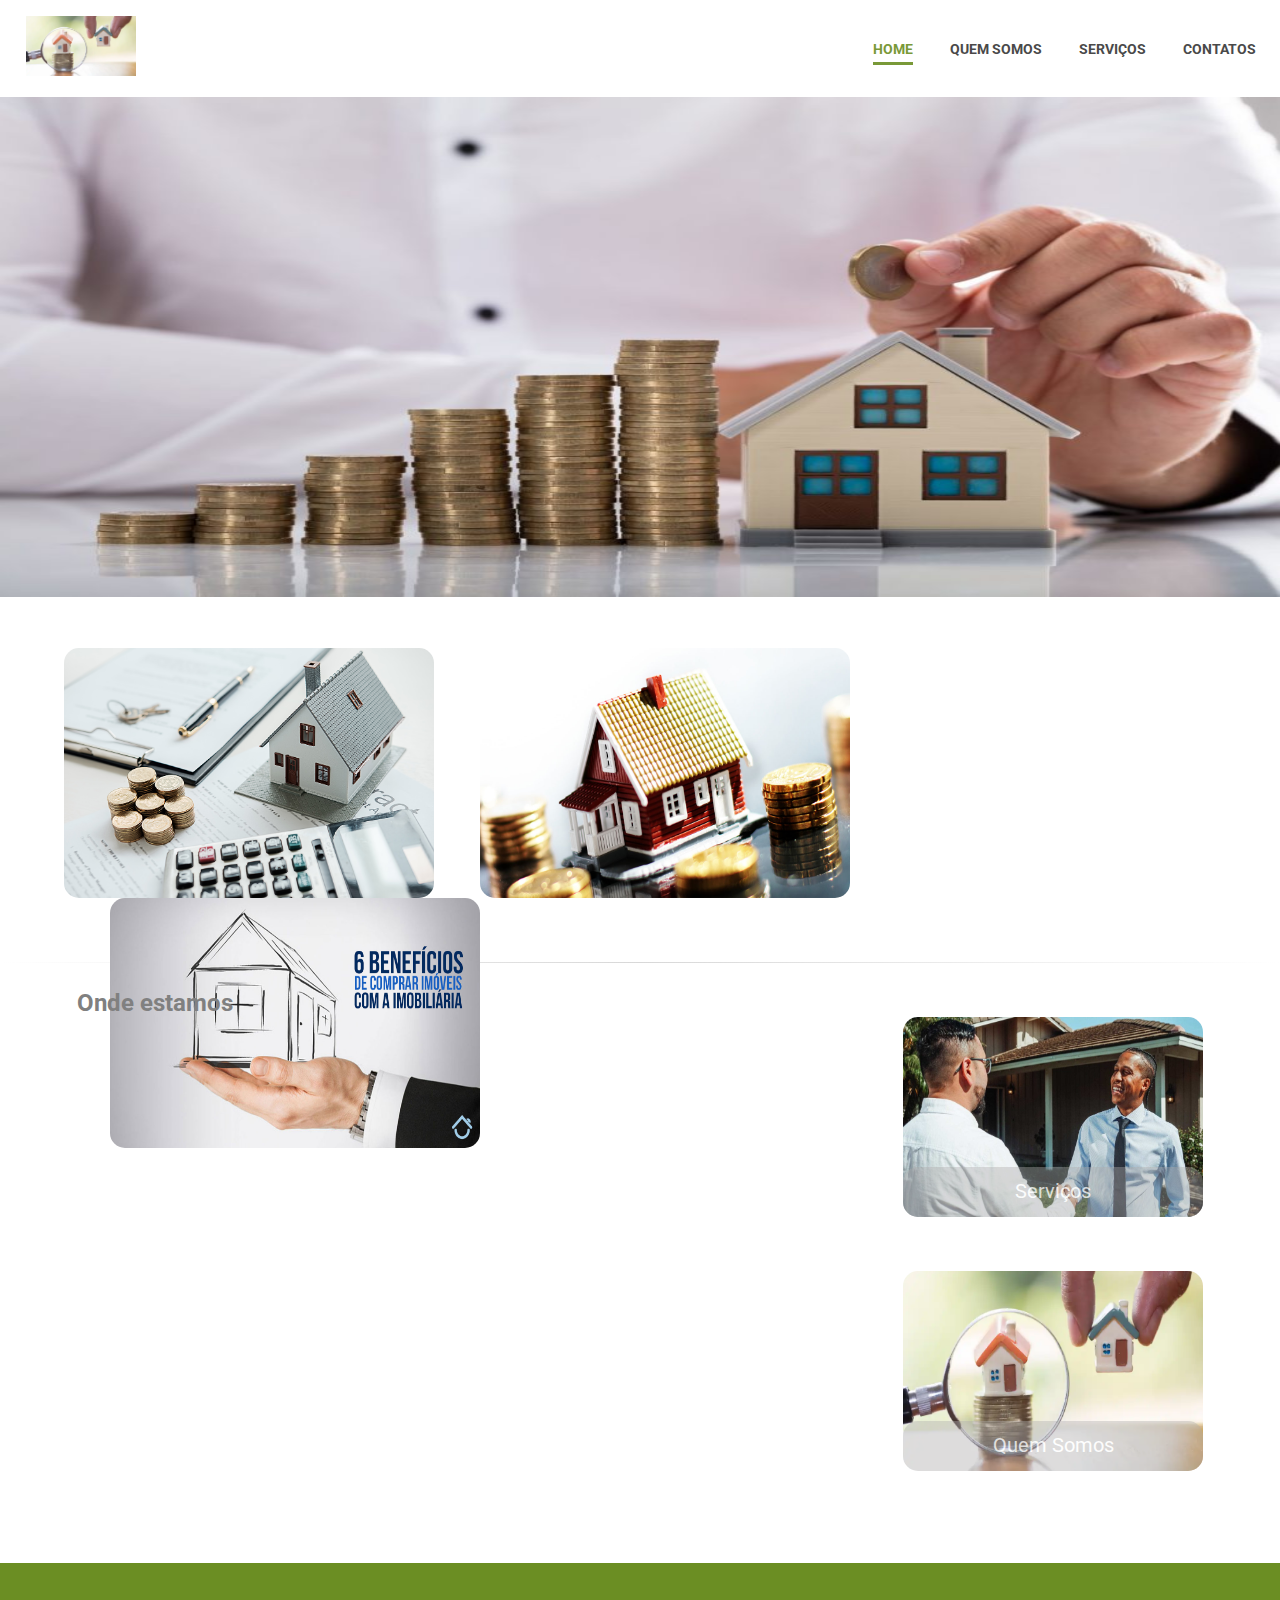
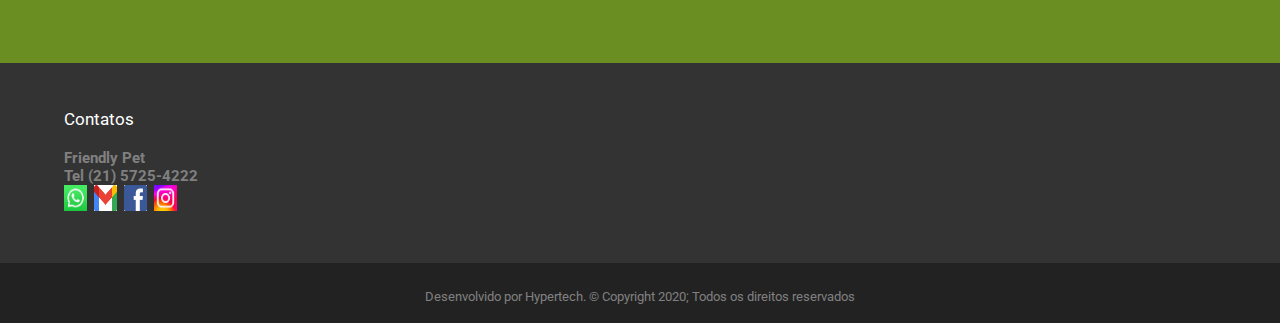
<file: 23-08-main/index.html>
<html>
<head> <title>Friendly Pet</title>
<link rel="stylesheet" href="estilo.css" type="text/css" />
<meta charset="utf-8">
<link rel="icon" type="imagem/png" href="img/logocortada.png" width="50px" height="50px" />
<link href="https://fonts.googleapis.com/css?family=Roboto&display=swap" rel="stylesheet">

<style>
/*Slider*/
#slider {overflow: hidden;}
#slider figure {position: relative;width: 625%;margin: 0;left: 0;animation: 20s slider infinite;}
#slider figure img {width: 16%;float: left;}

@keyframes slider {
	0% {left: 0;}
	20% {left: 0;}
	25% {left: -100%;}
	45% {left: -100%;}
	50% {left: -200%;}
	70% {left: -200%;}
	75% {left: -300%;}
	95% {left: -300%;}
	100%{left: -400%;}
}
</style>
</head>

<body>

<div id="total">

<div id="topo">

      <div id="menu">
		<div id="logo">
		<a href="index.html">
		<img src="imagens/img9.webp" width="110px" height="60px">
		</a>
		</div>
		<div id="links">
		 <a href="index.html" style="color:#6B8E23; border-bottom: solid #6b8e23 3px;"> HOME </a>
		 <a href="quemsomos.html"> QUEM SOMOS </a>
		 <a href="serviços.html"> SERVIÇOS </a>
		
		 <a href="contatos.html"> CONTATOS </a>
      </div>
	  </div>
	  
	 
</div>

<div id="banner">
   	
	<div id="slider">
			<figure>
			<img src="imagens/img1.jpg" width="2000" height="500">
			<img src="imagens/img2.jpg" width="2000" height="500">
			<img src="imagens/img3.png" width="2000" height="500">
			<img src="imagens/img5.webp" width="2000" height="500">
			</figure>
	</div>

	<script>
		var myIndex=0
		carousel();
		
		function carousel(){
		var i;
		var x= document.getElementsByClassName("mySlides");
		for(i=0;i < x.length; i++){
		  x[i].style.display ="none";
		}
		myIndex++;
		if(myIndex > x.length) {myIndex=1}
		x[myIndex-1].style.display = "block";
		setTimeout(carousel, 4000);//Change image every 0,10 seconds	 
		
		}
		</script>
	</div>
	
</div>

	<div id="conteudo">
	
	<div id="teste">
	<img src="imagens/img6.png" width="370" height="250">
    <img src="imagens/img7.jpg"  width="370" height="250" style="margin-left:4%">
    <img src="imagens/img8.jpg"  width="370" height="250" style="margin-left:4%">
	</div>
	
	</div>
		<br><br>
		<hr class="hr"/>

		<h2 class="mapa">Onde estamos</h2>
	  <iframe src="https://www.google.com/maps/embed?pb=!1m18!1m12!1m3!1d3673.279460544278!2d-43.23264858539865!3d-22.97674884614684!2m3!1f0!2f0!3f0!3m2!1i1024!2i768!4f13.1!3m3!1m2!1s0x9bd5b700b6191d%3A0xb1ae310fe7c55482!2sR.+Marqu%C3%AAs+de+S%C3%A3o+Vicente%2C+124+-+G%C3%A1vea%2C+Rio+de+Janeiro+-+RJ%2C+22451-041%2C+Brasil!5e0!3m2!1spt-BR!2sus!4v1563231896395!5m2!1spt-BR!2sus" 
	  width="750px" height="450px" frameborder="0" style="float:left; margin-left:6%; margin-top: 1%; border:0; border-radius: 15px;" allowfullscreen></iframe>
	  
	  <div id="c1">
		<a href="serviços.html"><div class="container">
			<img src="imagens/serviços.jpg" alt="Avatar" class="image">
			<div class="overlay">Serviços</div>
		  </div></a>
		
		  <a href="imagens/Saiba-escolher-a-melhor-imobiliaria-para-deixar-seu-imovel-.png"><div class="container">
			<img src="imagens/img9.webp" alt="Avatar" class="image">
			<div class="overlay">Quem Somos</div>
		  </div></a>
		</div>

		
	 <div id="rodape">
	 
	  <div id="r1">
	
	  </div>  
	  
	  <div id="r2">
	  <div id="txt">
	  <br>
	  <p>Contatos<br>
	 </p>
	  <h3>Friendly Pet<br>
	  Tel (21) 5725-4222</h3>
	  </div>
	
		<li><img src="imagens/whatsapp.jfif" width="26px" height="26px"> 
	   	<img src="imagens/gmail.png" width="26px" height="26px">  
		<img src="imagens/face.jfif" width="26px" height="26px"> 
		<img src="imagens/instagram.jfif" width="26px" height="26px">  </li>
		  
	  </div>
	  	  
	  <div id="r3"> <font face="Roboto" color="#808080">
	  <p>Desenvolvido por Hypertech. © Copyright 2020; Todos os direitos reservados </p> </font>
	  </div>
	   	 
	 </div>
	 	 
</div>	 
</body>
</html>
</file>
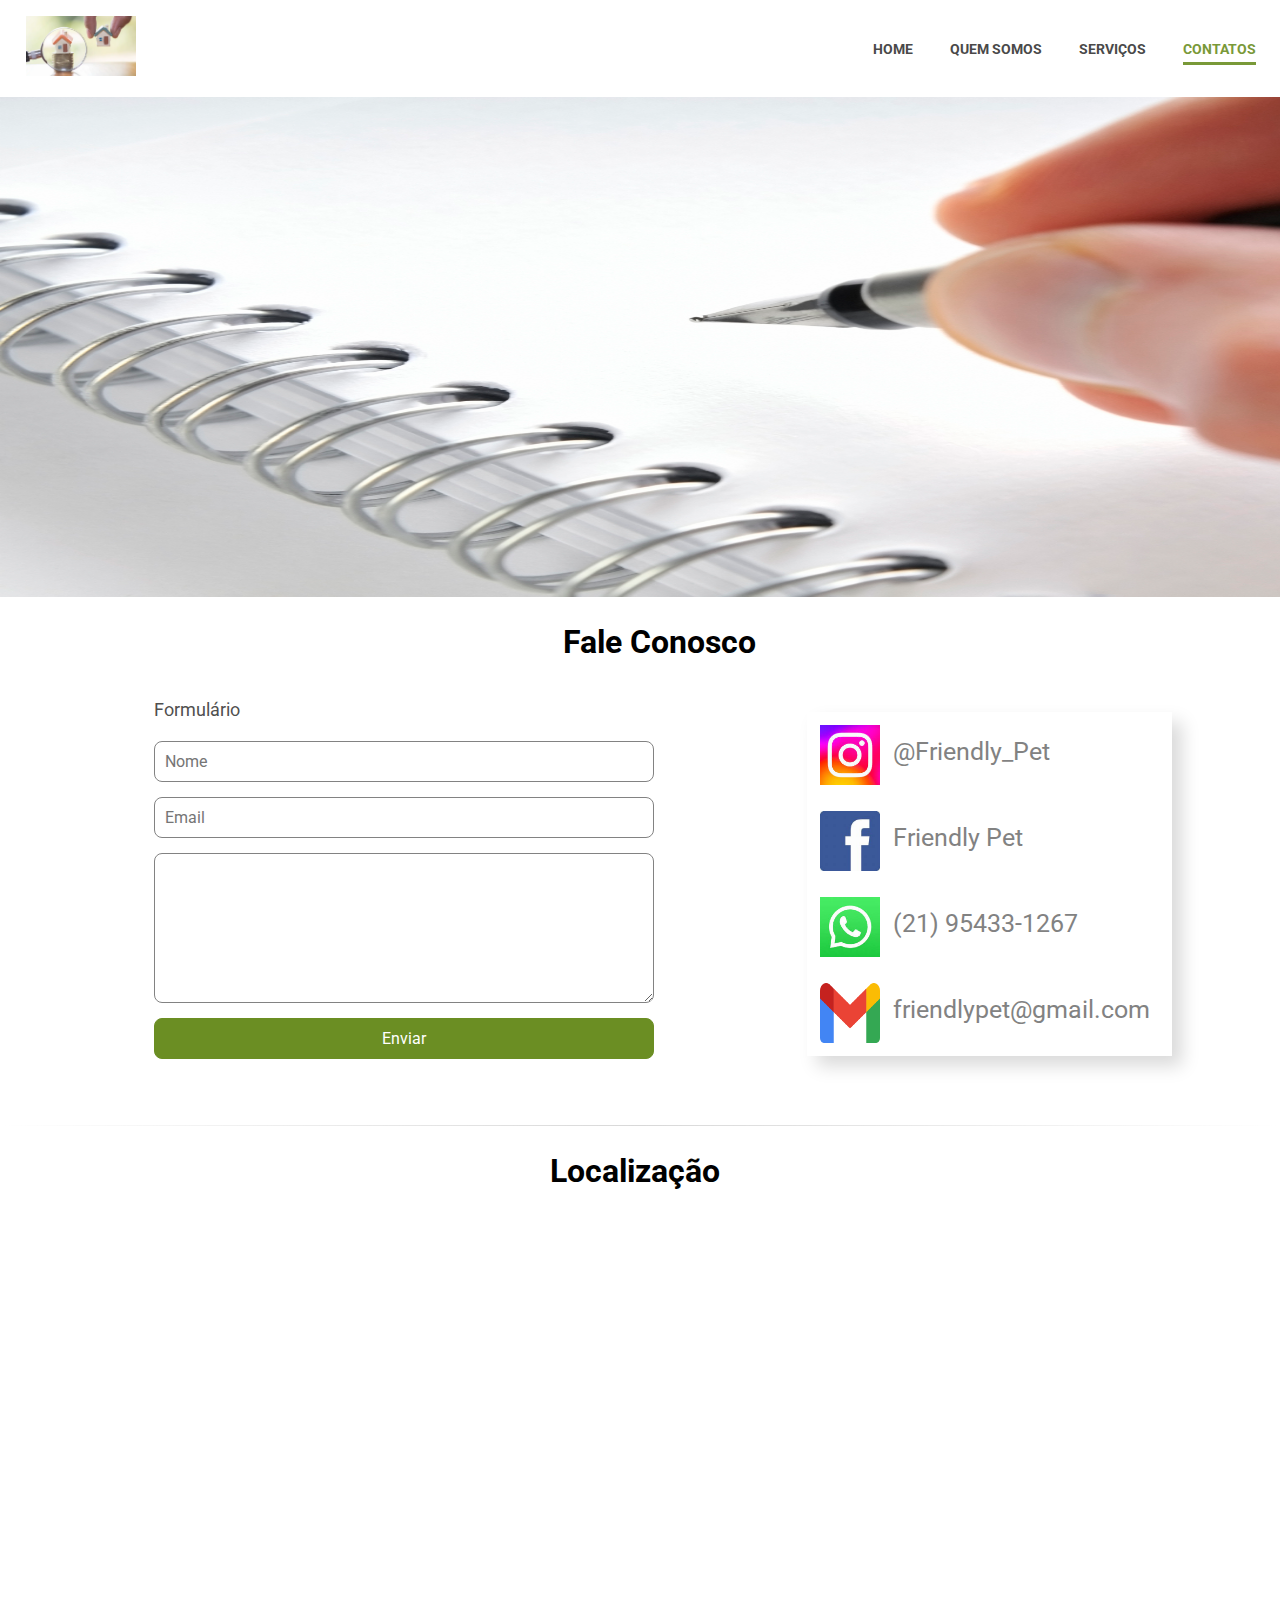
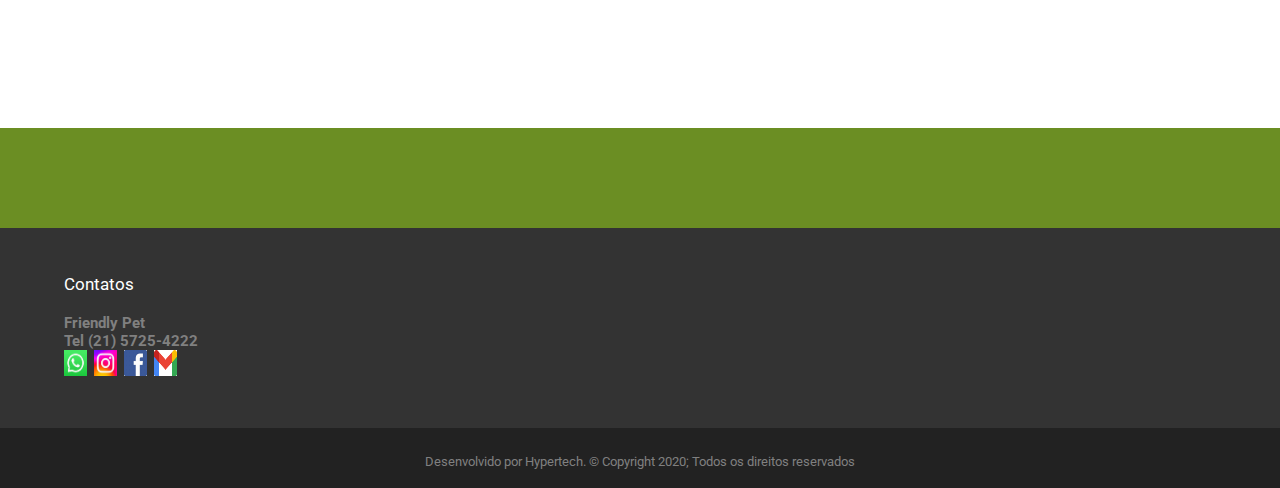
<file: 23-08-main/contatos.html>
<html>
    <head> <title>Friendly Pet</title>
    <link rel="stylesheet" href="estilo.css" type="text/css" />
    <meta charset="utf-8">
    <link rel="icon" type="imagem/png" href="img/logocortada.png" width="50px" height="50px" />
    <link href="https://fonts.googleapis.com/css?family=Roboto&display=swap" rel="stylesheet">
    
    <style>
    @import url('https://fonts.googleapis.com/css?family=Open+Sans');
    @import url('https://fonts.googleapis.com/css?family=Quando');
    @import url('https://fonts.googleapis.com/css?family=Open+Sans+Condensed:300');
    
    .content{justify-content: center}
    .contato{width: 500px ;}
    .form{display: flex; flex-direction: column}
    .field{padding: 10px; margin-bottom: 15px; border: 1px solid #828282; border-radius: 8px; font-family: Roboto, Helvetica, sans-serif; font-size: 16px;}
    .field2{padding: 10px; margin-bottom: 15px; border: 1px solid #6B8E23; border-radius: 8px; color:white; font-family: Roboto, Helvetica, sans-serif; font-size: 16px; background-color: #6B8E23;}
    textarea{height: 150px; min-width: 500px; max-width:500px;}
    </style>
    </head>
    
    <body>
    
    <div id="total">
    
          <div id="menu">
            <div id="logo">
            <a href="index.html">
            <img src="imagens/img9.webp" width="110px" height="60px">
            </a>
            </div>
            <div id="links">
             <a href="index.html"> HOME </a>
             <a href="quemsomos.html"> QUEM SOMOS </a>
             <a href="serviços.html"> SERVIÇOS </a>
             <a href="contatos.html" style="color:#6B8E23; border-bottom: solid #6b8e23 3px;"> CONTATOS </a>
          </div>
       </div>
    
    <div id="banner" style="margin-bottom: 2%">
        <img src="imagens/contatos.jpg" width="2000" height="500">
    </div>
    
    <h1 style="font-family: 'Roboto', sans-serif;margin-left: 44%;">Fale Conosco</h1>
    <div id="form">
    <section class="content">
        <div class="contato">
        
        <font size="4" face="Roboto" color="#4F4F4F">
         Formulário<br/> <br/> </font>
         
         <form class="form" method="post" action="./email.php">
         
         <input class="field" name="name" placeholder="Nome">
         
         <input class="field" name="email" placeholder="Email">
         
         <textarea class="field" name="message" placeholder="Digite aqui sua mensagem">	 </textarea>
         
         <input class="field2" type="submit" value="Enviar">
         </form>
        </div>
    </div>
    
    <div id="icons">
        <div id="icons2"><img src="imagens/instagram.jfif"> <p>@Friendly_Pet</p> </div>
        <div id="icons2"><img src="imagens/face.jfif"> <p>Friendly Pet</p> </div>
        <div id="icons2"><img src="imagens/whatsapp.jfif"> <p>(21) 95433-1267</p> </div>
        <div id="icons2"><img src="imagens/gmail.png"> <p>friendlypet@gmail.com</p> </div>
    </div>
    
    <hr class="hr"/>
    <div id="contato_t"><h1>Localização</h1></div>
    
    <div id="map">
            <iframe src="https://www.google.com/maps/embed?pb=!1m18!1m12!1m3!1d3673.279460544278!2d-43.23264858539865!3d-22.9767
            4884614684!2m3!1f0!2f0!3f0!3m2!1i1024!2i768!4f13.1!3m3!1m2!1s0x9bd5b700b6191d%3A0xb1ae310fe7c55482!2sR.+Marqu%C3%AAs
            +de+S%C3%A3o+Vicente%2C+124+-+G%C3%A1vea%2C+Rio+de+Janeiro+-+RJ%2C+22451-041%2C+Brasil!5e0!3m2!1spt-BR!2sus!4v156323
            1896395!5m2!1spt-BR!2sus" width="1024px" height="500px" frameborder="0" style="float:left; margin-left:6%; margin-to
            p: 1%; border:0; border-radius: 15px;" allowfullscreen></iframe>	
    
    </div>
    
    
     <div id="rodape">
         
          <div id="r1">
        
          </div>  
          
          <div id="r2">
          <div id="txt">
          <br>
          <p>Contatos<br>
         </p>
          <h3>Friendly Pet<br>
          Tel (21) 5725-4222</h3>
          </div>
        
            <li><img src="imagens/whatsapp.jfif" width="26px" height="26px"> 
               <img src="imagens/instagram.jfif" width="26px" height="26px">  
            <img src="imagens/face.jfif" width="26px" height="26px"> 
            <img src="imagens/gmail.png" width="26px" height="26px">  </li>
              
          </div>
                
          <div id="r3"> <font face="Roboto" color="#808080">
          <p>Desenvolvido por Hypertech. &#169 Copyright 2020; Todos os direitos reservados </p> </font>
          </div>
                
         </div>
              
    </div>	 
    </body>
    </html>
</file>
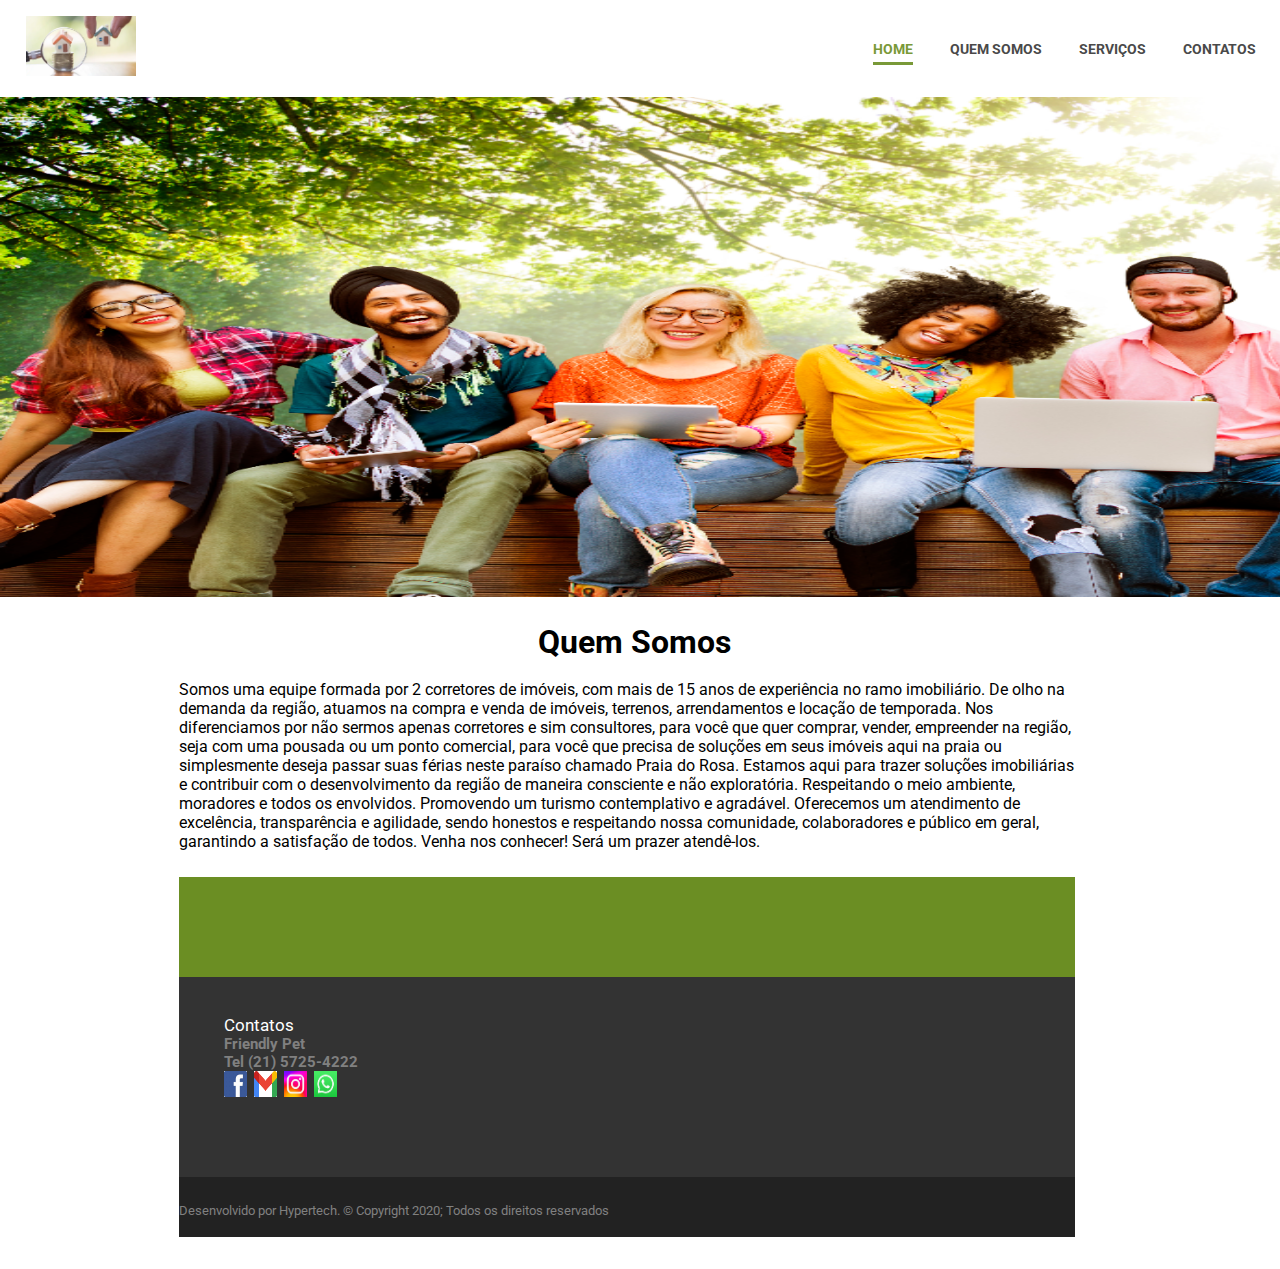
<file: 23-08-main/quemsomos.html>
<html>
<head> <title>Friendly Pet</title>
<link rel="stylesheet" href="stilo.css" type="text/css" />
<meta charset="utf-8">
<link rel="icon" type="imagem/png" href="img/logocortada.png" width="50px" height="50px" />
<link href="https://fonts.googleapis.com/css?family=Roboto&display=swap" rel="stylesheet">

<style>
/*Slider*/
#slider {overflow: hidden;}
#slider figure {position: relative;width: 625%;margin: 0;left: 0;animation: 20s slider infinite;}
#slider figure img {width: 16%;float: left;}

@keyframes slider {
	0% {left: 0;}
	20% {left: 0;}
	25% {left: -100%;}
	45% {left: -100%;}
	50% {left: -200%;}
	70% {left: -200%;}
	75% {left: -300%;}
	95% {left: -300%;}
	100%{left: -400%;}
}
</style>
</head>

<body>

<div id="total">

<div id="topo">

      <div id="menu">
		<div id="logo">
		<a href="index.html">
		<img src="imagens/img9.webp" width="110px" height="60px">
		</a>
		</div>
		<div id="links">
		 <a href="index.html" style="color:#6B8E23; border-bottom: solid #6b8e23 3px;"> HOME </a>
		 <a href="quemsomos.html"> QUEM SOMOS </a>
		 <a href="serviços.html"> SERVIÇOS </a>
		
		 <a href="contatos.html"> CONTATOS </a>
      </div>
	  </div>
	
	</div>

	<div id="banner">
		   
		<div id="slider">
		
				<img src="imagens/quem somos.png" width="2000" height="500">
		
		</div>
		  
	 
</div>

<div id="C:\Users\24121742018.1\Desktop\jefferson bahia\img1.jpg" width="2000" height= "800"></div>
   	
</div>

<div id="c2"> 
	<h1>Quem Somos</h1>
	<p>
		<br>
		Somos uma equipe formada por 2 corretores de imóveis, com mais de 15 anos de experiência no ramo imobiliário. De olho na demanda da região, atuamos na compra e venda de imóveis, terrenos, arrendamentos e locação de temporada. Nos diferenciamos por não sermos apenas corretores e sim consultores, para você que quer comprar, vender, empreender na região, seja com uma pousada ou um ponto comercial, para você que precisa de soluções em seus imóveis aqui na praia ou simplesmente deseja passar suas férias neste paraíso chamado Praia do Rosa.

Estamos aqui para trazer soluções imobiliárias e contribuir com o desenvolvimento da região de maneira consciente e não exploratória. Respeitando o meio ambiente, moradores e todos os envolvidos. Promovendo um turismo contemplativo e agradável.

Oferecemos um atendimento de excelência, transparência e agilidade, sendo honestos e respeitando nossa comunidade, colaboradores e público em geral, garantindo a satisfação de todos. Venha nos conhecer! Será um prazer atendê-los.

	</p>
	<div>

		
	 <div id="rodape">
	 
	  <div id="r1">
	
	  </div>  
	  
	  <div id="r2">
	  <div id="txt">
	  <br>
	  <p>Contatos<br>
	 </p>
	  <h3>Friendly Pet<br>
	  Tel (21) 5725-4222</h3>
	  </div>
	
		<li><img src="imagens/face.jfif" width="26px" height="26px"> 
	   	<img src="imagens/gmail.png" width="26px" height="26px">  
		<img src="imagens/instagram.jfif" width="26px" height="26px"> 
		<img src="imagens/whatsapp.jfif" width="26px" height="26px">  </li>
		  
	  </div>
	  	  
	  <div id="r3"> <font face="Roboto" color="#808080">
	  <p>Desenvolvido por Hypertech. © Copyright 2020; Todos os direitos reservados </p> </font>
	  </div>
	   	 
	 </div>
	 	 
</div>	 
</body>
</html>
</file>
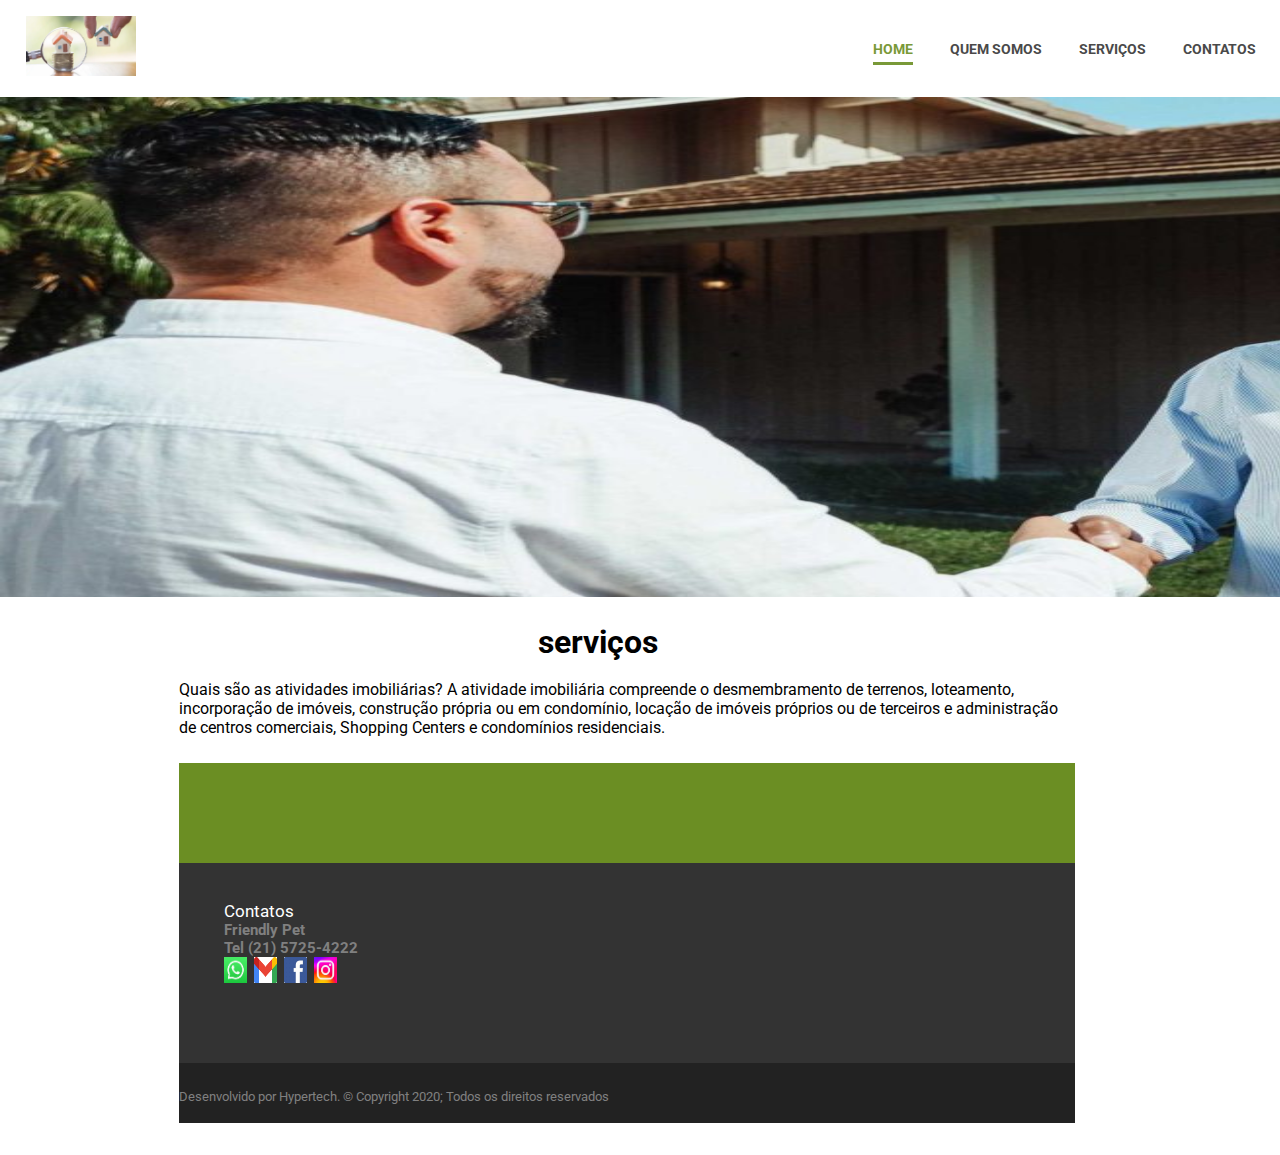
<file: 23-08-main/serviços.html>
<html>
<head> <title>Friendly Pet</title>
<link rel="stylesheet" href="stilo.css" type="text/css" />
<meta charset="utf-8">
<link rel="icon" type="imagem/png" href="img/logocortada.png" width="50px" height="50px" />
<link href="https://fonts.googleapis.com/css?family=Roboto&display=swap" rel="stylesheet">

<style>
/*Slider*/
#slider {overflow: hidden;}
#slider figure {position: relative;width: 625%;margin: 0;left: 0;animation: 20s slider infinite;}
#slider figure img {width: 16%;float: left;}

@keyframes slider {
	0% {left: 0;}
	20% {left: 0;}
	25% {left: -100%;}
	45% {left: -100%;}
	50% {left: -200%;}
	70% {left: -200%;}
	75% {left: -300%;}
	95% {left: -300%;}
	100%{left: -400%;}
}
</style>
</head>

<body>

<div id="total">

<div id="topo">

      <div id="menu">
		<div id="logo">
		<a href="index.html">
		<img src="imagens/img9.webp" width="110px" height="60px">
		</a>
		</div>
		<div id="links">
		 <a href="index.html" style="color:#6B8E23; border-bottom: solid #6b8e23 3px;"> HOME </a>
		 <a href="quemsomos.html"> QUEM SOMOS </a>
		 <a href="serviços.html"> SERVIÇOS </a>
		
		 <a href="contatos.html"> CONTATOS </a>
      </div>
	  </div>
	
	</div>

	<div id="banner">
		   
		<div id="slider">
		
				<img src="imagens/serviços.jpg" width="2000" height="500">
		
		</div>
		  
	 
</div>

<div id="C:\Users\24121742018.1\Desktop\jefferson bahia\img1.jpg" width="2000" height= "800"></div>
   	
</div>

<div id="c2"> 
	<h1>serviços</h1>
	<p>
        <br>
        Quais são as atividades imobiliárias? A atividade imobiliária compreende o desmembramento de terrenos, loteamento, incorporação de imóveis, construção própria ou em condomínio, locação de imóveis próprios ou de terceiros e administração de centros comerciais, Shopping Centers e condomínios residenciais.
	</p>
	<div>

		
        <div id="rodape">
	 
            <div id="r1">
          
            </div>  
            
            <div id="r2">
            <div id="txt">
            <br>
            <p>Contatos<br>
           </p>
            <h3>Friendly Pet<br>
            Tel (21) 5725-4222</h3>
            </div>
          
              <li><img src="imagens/whatsapp.jfif" width="26px" height="26px"> 
                 <img src="imagens/gmail.png" width="26px" height="26px">  
              <img src="imagens/face.jfif" width="26px" height="26px"> 
              <img src="imagens/instagram.jfif" width="26px" height="26px">  </li>
                
            </div>
                  
            <div id="r3"> <font face="Roboto" color="#808080">
            <p>Desenvolvido por Hypertech. © Copyright 2020; Todos os direitos reservados </p> </font>
            </div>
                  
           </div>
                
      </div>	 
      </body>
      </html>
</file>
<file: 23-08-main/estilo.css>
body{
	margin: 0; 
	width: 100%; 
}

* { margin: 0; padding: 0; }

#total{
	width: 100%; 
	height: auto;  
	margin: auto;
	background-image: 
}

#logo{
	width: auto;
	height: auto;
    float: left; 
	margin-left: 2%;
    margin-top: 16px;	
}
#menu{
	width: 100%; 
	height: 97px;
    float: left;	
	background-color: #fff;
	opacity:.9;
	position: fixed;
	z-index: 1;	
}

#cont_conta{
	width: 100%;
	height:660px;	
	float: left;
	background-color: #000;
	font-family: Tahoma;
	font-size: 20px;
}

#cont_conta p{
	font-family: 'Charmonman', cursive;
	font-size: 18px;
	margin-top: 30;
}


#cont_conta h2{
	color:white;
	font-family: Tahoma;
	
}
#cont_conta h5{
	color:white;
	font-family: Tahoma;
}


#links{
	float: left;
	height: auto;
	width: auto;
	margin-left: 55%;
	margin-top: 2%;
}
#links a{
	
	text-decoration: none;
	color: #363636;
	display: inline-block;
	padding: 10px 0px 5px 0px;
	font-family: 'Roboto', sans-serif;
	font-size: 14px;
	font-weight: bold;
	margin-left: 33px;
	margin-top: 5px;
}

#links a:hover{
	color:#6B8E23;
	border-bottom: solid #6b8e23 3px;
}

#banner {
	width: 100%;
	height: auto;
	float: left;
	margin-top: 97px;
}

.slider {
    display: block;
    height: 293px;
    width: 600px;
    margin: auto;
    margin-top: 20px;
    position: relative;
	float: left;
	border: solid 1px red;
 }

.slider li{
    list-style: none;
    position: absolute;
}

.slider img {
    margin: auto;
    height: auto;
    width: 100%;
	vertical-align: top;
 } 



#conteudo {
	width: 100%;
	height: auto;
	float: left;
	
}
#teste{
	width: 90%; 
	height: 250px; 
	float: left; 	
	margin-left: 5%; 
	margin-top: 4%; 
	margin-bottom: 5%;	
}

#teste img{ 
	float: left; 
	border-radius: 15px;
}

#c1{
	float: right;
	width: auto;
	height: auto;
	font-family:'Roboto', sans-serif;
	margin-right: 6%;
}



#c2{
	float: left;
	width: 70%;
	height: auto;
	font-family:'Roboto', sans-serif;
	margin-left: 14%;
	margin-top: 2%;
	margin-bottom: 2.5%;
}

#c2 h1{
	height: auto;
	float:left ;
	margin-left: 40%;
}

#c2 p{
	width: auto;
	height: auto;
	float: left ;
}
#c3 {
	width: auto;
	height: auto;
	margin-left: 23%;
}
#c3 img{
	margin-top: 15%;
	border-radius: 15px;
}
	* {box-sizing: border-box}

/* Container needed to position the overlay. Adjust the width as needed */
.QS {
  position: relative;
  width: 50%;
  max-width: 300px;
  
 
}

/* Make the image to responsive */
.image {
  width: 300px;
  height: 200px;
  border-radius: 15px;
}

/* The overlay effect - lays on top of the container and over the image */
.overlay {
  position: absolute; 
  bottom: 0; 
  background:rgb(176, 174, 174, 0.5);
  width: 300px;
  height: 25%;
  opacity: 0.8;
  transition: .5s ease;
  color: white;
  font-size: 20px;
  text-align: center;
  font-family:'Roboto', sans-serif;
  margin-top:20%;
  border-radius: 15px;
 
}

.overlay1 {
 position: absolute; 
  bottom: 0; 
  background:rgb(176, 174, 174, 0.5);
  width:700px;
  height: 7%;
  opacity: 0.8;
  transition: .5s ease;
  color: white;
  font-size: 20px;
  text-align: center;
  font-family:'Roboto', sans-serif;
  margin-top:20%;
  border-radius: 15px;
 
}

/* When you mouse over the container, fade in the overlay title */
.QS:hover .overlay1 {
  opacity: 1;
  background: #6B8E23;
  color: #f1f1f1;
}



* {box-sizing: border-box}

/* Container needed to position the overlay. Adjust the width as needed */
.container {
  position: relative;
  width: 50%;
  max-width: 300px;
  margin-bottom:18%;
}

/* Make the image to responsive */
.image {
  width: 300px;
  height: 200px;
  border-radius: 15px;

}

/* The overlay effect - lays on top of the container and over the image */
.overlay {
  position: absolute; 
  bottom: 0; 
  background:rgb(176, 174, 174, 0.5);
  width: 300px;
  height: 25%;
  opacity: 0.8;
  transition: .5s ease;
  color: white;
  font-size: 20px;
  text-align: center;
  padding: 12px;
  
 
}

/* When you mouse over the container, fade in the overlay title */
.container:hover .overlay {
  opacity: 1;
  background: #6B8E23;
  color: #f1f1f1;
}

#rodape{
	width: 100%;
	height: auto;
	float: left;
}
#r1{
	width: 100%;
	height: 100px;
	float: left;
	background-color: #6B8E23;
	margin-top: 3%;
}

#r2{
	width: 100%;
	height: 200px;
	float: left;
	background-color: #333333;
}

#r2 li{
	width: auto;
	height: auto;
	margin-bottom: 3%;
	display: inline-block;
	margin-left: 5%;
}

#r2 img{
 padding-right: 3px;
}

#r2 h3{
	color: #808080;
	font-size: 15px;
	margin-left: 0.2px;
	margin-top: 20px;	
}
#txt{
	float: left;
	font-size: 17px;
	color:  #fff;
	width: 94%;
	height: auto;
	margin-left: 5%;
	margin-top: 2%;
	font-family: 'Roboto', sans-serif;
}

#r3{
	width: 100%;
	height: 60px ;
	float: left;
	background-color:#222222;
}
#r3 p{
	width: auto;
	height: auto;
	line-height: 20px;
	text-align: center;
	font-family: 'Roboto', sans-serif;
	color: #808080;
	font-size: 13px;
	margin-top: 24px;		
}

.div-dog{
	width:50%;
	height: auto;
	background-color: rgba(255, 255, 255);
	float: left; 
	list-style:none;
	text-align: center;
	margin-top: 2%;
	margin-bottom: 3%;
}

.div-dog ul li{
	display:inline-block;
	margin: 2% 3% 2% 3%;
}
.div-dog ul li a{
	text-decoration: none;
}
.div-cat{
	width:50%;
	height: auto;
	background-color: rgba(255, 255, 255);
	float: left; 
	list-style:none;
	text-align: center;
	margin-top: 2%;
	margin-bottom: 2%;

}
.div-cat ul li{
	display:inline-block;
	margin:2% 3% 2% 3%;
}
.div-cat ul li a{
	text-decoration: none;
}
li.dog-img-1 h1{
	font-family: 'Roboto', sans-serif;
	font-size: 18px;
	margin-left: -24%;
	z-index: 1000;
	}
li.dog-img-1 img{
	border-radius:500px; 
	border: 3px solid rgb(107, 142, 35);
	padding: 5px;
	margin-left: -25%;
}

.hr{
	border: 0;
	height: 1px;
	width: 100%;
	background-image: linear-gradient(to right, rgba(0, 0, 0, 0), #D8D8D8, rgba(0, 0, 0, 0));
}
.mapa{
	float:left;
	width: 50%;
	height: auto;
	font-family: 'Roboto', sans-serif;
	margin-left: 6%;
	margin-top: 2%;
	color: #808080;
	
}

.doacoes{
	float:left;
	width: 100%;
	height: auto;
	font-family: 'Roboto', sans-serif;
	text-align: center;
	margin-top:3%;
}
#form{
	margin-top: 3%;
	margin-left: 12%;
	margin-bottom: 4%;
	width: auto;
	height: auto;
	float: left;
	font-family: 'Roboto', sans-serif;
}
#icons{
	width: 365px; 
	height: auto; 
	float: left;
	margin-left: 12%;
	margin-top: 4%; 
	-webkit-box-shadow: 10px 10px 17px 0px rgba(0,0,0,0.15);
	-moz-box-shadow: 10px 10px 17px 0px rgba(0,0,0,0.15);
	box-shadow: 10px 10px 17px 0px rgba(0,0,0,0.15);	
}
#icons2{
	width: auto; 
	height: 60px; 
	float: left;
	margin-top: 13px;
	margin-bottom: 13px;
	margin-left: 13px;
}
#icons2 img{
	float: left;
	width: 60px;
	height: 60px;
}
#icons2 p{
	font-size: 25px;
	font-family: 'Roboto', sans-serif;
	float: right;
	width: 260px;
	height: auto;
	color: #828282;
	margin-left: 13px;
	margin-top: 12px;
}

#contato_t{
	font-family: 'Roboto', sans-serif;
	margin-left: 43%;
	width: auto;
	margin-top: 2%;

#map{
	float: left;
	margin-left: 7.5%;
	margin-top: 4%;
	margin-bottom: 4%;
}
#contato_t{
	font-family: 'Roboto', sans-serif;
	margin-left: 43%;
	width: auto;
	margin-top: 2%;
}
#titulo_servicos{
	float: left;
	font-family: 'Roboto', sans-serif;
	margin-left: 43%;
	width: auto;
	height: auto;
	margin-top: 2%;
}
#servicos{
	width: 270px; 
	height: auto; 
	float: left; 	 
	margin-left: 8%;

	/*background-color: rgb(220,220,220);*/
}
#servicos img{ 
	width: 260px; 
	height: 250px; 
	float: left;
	border-radius: 500px;
	border: 3px solid rgb(107, 142, 35);
	padding: 5px;
}
#titulo_petshop{
	float: left;
	font-family: 'Roboto', sans-serif;
	margin: 3% 0 0 45%;
	width: auto;
	height: auto;
}
#petshop{
	width: 90%; 
	height: 250px; 
	float: left; 	
	margin: 3% 0 5% 10%; 
}

#ps1 img{
	width: 260px; 
	height: 250px;  
	float: left;
	border-radius: 500px;
	border: 3px solid rgb(107, 142, 35);
	padding: 5px;
	margin-bottom: 5%;	
}
#ps1{
	float: left;
	width: 261px;
	height: auto;
	margin-left: 6%;
}

#ps1 h2{
	color: #828282;
	font-family: 'Roboto', sans-serif;
}
#descricoes{
	width: 100%;
	height: 250px;
	float: left;
	margin: 2% 0 2% 0;
}
#descricoes img{
	width: 260px; 
	height: 250px; 
	float: left;
	border-radius: 500px;
	border: 3px solid rgb(107, 142, 35);
	padding: 5px;
	margin-left: 5%;
}
#descricoes p{
	width: 68%;
	height: auto;
	float: left;
	font-family: 'Roboto', sans-serif;
	margin: 2% 0 0 3%;
}
#descricoes h2{
	width: auto;
	height: auto;
	float: left;
	color: #828282;
	font-family: 'Roboto', sans-serif;
	margin: 4% 0 0 3%;
}
#pet{
	width: auto;
	height: auto;
}
::-webkit-scrollbar{
	width: 10px;
}
::-webkit-scrollbar-track-piece{
	background-color: #ebebeb;
}
::-webkit-scrollbar-thumb{
	background-color:#828282;
	outline: 2px solid #ebebeb;
	outline-offset: -2px;
	border: .1px solid #828282;
}
::-webkit-scrollbar-thumb:hover{
    background-color:rgb(107, 142, 35);
    border: .1px solid rgb(107, 142, 35);
}
</file>
<file: 23-08-main/stilo.css>
body{
	margin: 0; 
	width: 100%; 
}

* { margin: 0; padding: 0; }

#total{
	width: 100%; 
	height: auto;  
	margin: auto;  
}

#logo{
	width: auto;
	height: auto;
    float: left; 
	margin-left: 2%;
    margin-top: 16px;	
}
#menu{
	width: 100%; 
	height: 97px;
    float: left;	
	background-color: #fff;
	opacity:.9;
	position: fixed;
	z-index: 1;	
}

#links{
	float: left;
	height: auto;
	width: auto;
	margin-left: 55%;
	margin-top: 2%;
}
#links a{
	
	text-decoration: none;
	color: #363636;
	display: inline-block;
	padding: 10px 0px 5px 0px;
	font-family: 'Roboto', sans-serif;
	font-size: 14px;
	font-weight: bold;
	margin-left: 33px;
	margin-top: 5px;
}

#links a:hover{
	color:#6B8E23;
	border-bottom: solid #6b8e23 3px;
}

#banner {
	width: 100%;
	height: auto;
	float: left;
	margin-top: 97px;
}

.slider {
    display: block;
    height: 293px;
    width: 600px;
    margin: auto;
    margin-top: 20px;
    position: relative;
	float: left;
	border: solid 1px red;
 }

.slider li{
    list-style: none;
    position: absolute;
}

.slider img {
    margin: auto;
    height: auto;
    width: 100%;
	vertical-align: top;
 } 

#conteudo {
	width: 100%;
	height: auto;
	float: left;
	
}
#teste{
	width: 90%; 
	height: 250px; 
	float: left; 	
	margin-left: 5%; 
	margin-top: 4%; 
	margin-bottom: 5%;	
}

#teste img{ 
	float: left; 
	border-radius: 15px;
}

#c1{
	float: right;
	width: auto;
	height: auto;
	font-family:'Roboto', sans-serif;
	margin-right: 6%;
}



#c2{
	float: left;
	width: 70%;
	height: auto;
	font-family:'Roboto', sans-serif;
	margin-left: 14%;
	margin-top: 2%;
	margin-bottom: 2.5%;
}

#c2 h1{
	height: auto;
	float:left ;
	margin-left: 40%;
}

#c2 p{
	width: auto;
	height: auto;
	float: left ;
}
#c3 {
	width: auto;
	height: auto;
	margin-left: 23%;
}
#c3 img{
	margin-top: 15%;
	border-radius: 15px;
}
	* {box-sizing: border-box}

/* Container needed to position the overlay. Adjust the width as needed */
.QS {
  position: relative;
  width: 50%;
  max-width: 300px;
  
 
}

/* Make the image to responsive */
.image {
  width: 300px;
  height: 200px;
  border-radius: 15px;
}

/* The overlay effect - lays on top of the container and over the image */
.overlay {
  position: absolute; 
  bottom: 0; 
  background:rgb(176, 174, 174, 0.5);
  width: 300px;
  height: 25%;
  opacity: 0.8;
  transition: .5s ease;
  color: white;
  font-size: 20px;
  text-align: center;
  font-family:'Roboto', sans-serif;
  margin-top:20%;
  border-radius: 15px;
 
}

.overlay1 {
 position: absolute; 
  bottom: 0; 
  background:rgb(176, 174, 174, 0.5);
  width:700px;
  height: 7%;
  opacity: 0.8;
  transition: .5s ease;
  color: white;
  font-size: 20px;
  text-align: center;
  font-family:'Roboto', sans-serif;
  margin-top:20%;
  border-radius: 15px;
 
}

/* When you mouse over the container, fade in the overlay title */
.QS:hover .overlay1 {
  opacity: 1;
  background: #6B8E23;
  color: #f1f1f1;
}



* {box-sizing: border-box}

/* Container needed to position the overlay. Adjust the width as needed */
.container {
  position: relative;
  width: 50%;
  max-width: 300px;
  margin-bottom:18%;
}

/* Make the image to responsive */
.image {
  width: 300px;
  height: 200px;
  border-radius: 15px;

}

/* The overlay effect - lays on top of the container and over the image */
.overlay {
  position: absolute; 
  bottom: 0; 
  background:rgb(176, 174, 174, 0.5);
  width: 300px;
  height: 25%;
  opacity: 0.8;
  transition: .5s ease;
  color: white;
  font-size: 20px;
  text-align: center;
  padding: 12px;
  
 
}

/* When you mouse over the container, fade in the overlay title */
.container:hover .overlay {
  opacity: 1;
  background: #6B8E23;
  color: #f1f1f1;
}

#rodape{
	width: 100%;
	height: auto;
	float: left;
}
#r1{
	width: 100%;
	height: 100px;
	float: left;
	background-color: #6B8E23;
	margin-top: 3%;
}

#r2{
	width: 100%;
	height: 200px;
	float: left;
	background-color: #333333;
}

#r2 li{
	width: auto;
	height: auto;
	margin-bottom: 3%;
	display: inline-block;
	margin-left: 5%;
}

#r2 img{
 padding-right: 3px;
}

#r2 h3{
	color: #808080;
	font-size: 15px;
	margin-left: 0.2px;
	margin-top: 20px;	
}
#txt{
	float: left;
	font-size: 17px;
	color:  #fff;
	width: 94%;
	height: auto;
	margin-left: 5%;
	margin-top: 2%;
	font-family: 'Roboto', sans-serif;
}

#r3{
	width: 100%;
	height: 60px ;
	float: left;
	background-color:#222222;
}
#r3 p{
	width: auto;
	height: auto;
	line-height: 20px;
	text-align: center;
	font-family: 'Roboto', sans-serif;
	color: #808080;
	font-size: 13px;
	margin-top: 24px;		
}

.div-dog{
	width:50%;
	height: auto;
	background-color: rgba(255, 255, 255);
	float: left; 
	list-style:none;
	text-align: center;
	margin-top: 2%;
	margin-bottom: 3%;
}

.div-dog ul li{
	display:inline-block;
	margin: 2% 3% 2% 3%;
}
.div-dog ul li a{
	text-decoration: none;
}
.div-cat{
	width:50%;
	height: auto;
	background-color: rgba(255, 255, 255);
	float: left; 
	list-style:none;
	text-align: center;
	margin-top: 2%;
	margin-bottom: 2%;

}
.div-cat ul li{
	display:inline-block;
	margin:2% 3% 2% 3%;
}
.div-cat ul li a{
	text-decoration: none;
}
li.dog-img-1 h1{
	font-family: 'Roboto', sans-serif;
	font-size: 18px;
	margin-left: -24%;
	z-index: 1000;
	}
li.dog-img-1 img{
	border-radius:500px; 
	border: 3px solid rgb(107, 142, 35);
	padding: 5px;
	margin-left: -25%;
}

.hr{
	border: 0;
	height: 1px;
	width: 100%;
	background-image: linear-gradient(to right, rgba(0, 0, 0, 0), #D8D8D8, rgba(0, 0, 0, 0));
}
.mapa{
	float:left;
	width: 50%;
	height: auto;
	font-family: 'Roboto', sans-serif;
	margin-left: 6%;
	margin-top: 2%;
	color: #808080;
	
}

.doacoes{
	float:left;
	width: 100%;
	height: auto;
	font-family: 'Roboto', sans-serif;
	text-align: center;
	margin-top:3%;
}
#form{
	margin-top: 3%;
	margin-left: 12%;
	margin-bottom: 4%;
	width: auto;
	height: auto;
	float: left;
	font-family: 'Roboto', sans-serif;
}
#icons{
	width: 365px; 
	height: auto; 
	float: left;
	margin-left: 12%;
	margin-top: 4%; 
	-webkit-box-shadow: 10px 10px 17px 0px rgba(0,0,0,0.15);
	-moz-box-shadow: 10px 10px 17px 0px rgba(0,0,0,0.15);
	box-shadow: 10px 10px 17px 0px rgba(0,0,0,0.15);	
}
#icons2{
	width: auto; 
	height: 60px; 
	float: left;
	margin-top: 13px;
	margin-bottom: 13px;
	margin-left: 13px;
}
#icons2 img{
	float: left;
	width: 60px;
	height: 60px;
}
#icons2 p{
	font-size: 25px;
	font-family: 'Roboto', sans-serif;
	float: right;
	width: 260px;
	height: auto;
	color: #828282;
	margin-left: 13px;
	margin-top: 12px;
}
#map{
	float: left;
	margin-left: 7.5%;
	margin-top: 4%;
	margin-bottom: 4%;
}
#contato_t{
	font-family: 'Roboto', sans-serif;
	margin-left: 43%;
	width: auto;
	margin-top: 2%;
}
#titulo_servicos{
	float: left;
	font-family: 'Roboto', sans-serif;
	margin-left: 43%;
	width: auto;
	height: auto;
	margin-top: 2%;
}
#servicos{
	width: 270px; 
	height: auto; 
	float: left; 	 
	margin-left: 8%;

	/*background-color: rgb(220,220,220);*/
}
#servicos img{ 
	width: 260px; 
	height: 250px; 
	float: left;
	border-radius: 500px;
	border: 3px solid rgb(107, 142, 35);
	padding: 5px;
}
#titulo_petshop{
	float: left;
	font-family: 'Roboto', sans-serif;
	margin: 3% 0 0 45%;
	width: auto;
	height: auto;
}
#petshop{
	width: 90%; 
	height: 250px; 
	float: left; 	
	margin: 3% 0 5% 10%; 
}

#ps1 img{
	width: 260px; 
	height: 250px;  
	float: left;
	border-radius: 500px;
	border: 3px solid rgb(107, 142, 35);
	padding: 5px;
	margin-bottom: 5%;	
}
#ps1{
	float: left;
	width: 261px;
	height: auto;
	margin-left: 6%;
}

#ps1 h2{
	color: #828282;
	font-family: 'Roboto', sans-serif;
}
#descricoes{
	width: 100%;
	height: 250px;
	float: left;
	margin: 2% 0 2% 0;
}
#descricoes img{
	width: 260px; 
	height: 250px; 
	float: left;
	border-radius: 500px;
	border: 3px solid rgb(107, 142, 35);
	padding: 5px;
	margin-left: 5%;
}
#descricoes p{
	width: 68%;
	height: auto;
	float: left;
	font-family: 'Roboto', sans-serif;
	margin: 2% 0 0 3%;
}
#descricoes h2{
	width: auto;
	height: auto;
	float: left;
	color: #828282;
	font-family: 'Roboto', sans-serif;
	margin: 4% 0 0 3%;
}
#pet{
	width: auto;
	height: auto;
}
::-webkit-scrollbar{
	width: 10px;
}
::-webkit-scrollbar-track-piece{
	background-color: #ebebeb;
}
::-webkit-scrollbar-thumb{
	background-color:#828282;
	outline: 2px solid #ebebeb;
	outline-offset: -2px;
	border: .1px solid #828282;
}
::-webkit-scrollbar-thumb:hover{
    background-color:rgb(107, 142, 35);
    border: .1px solid rgb(107, 142, 35);
}
</file>
